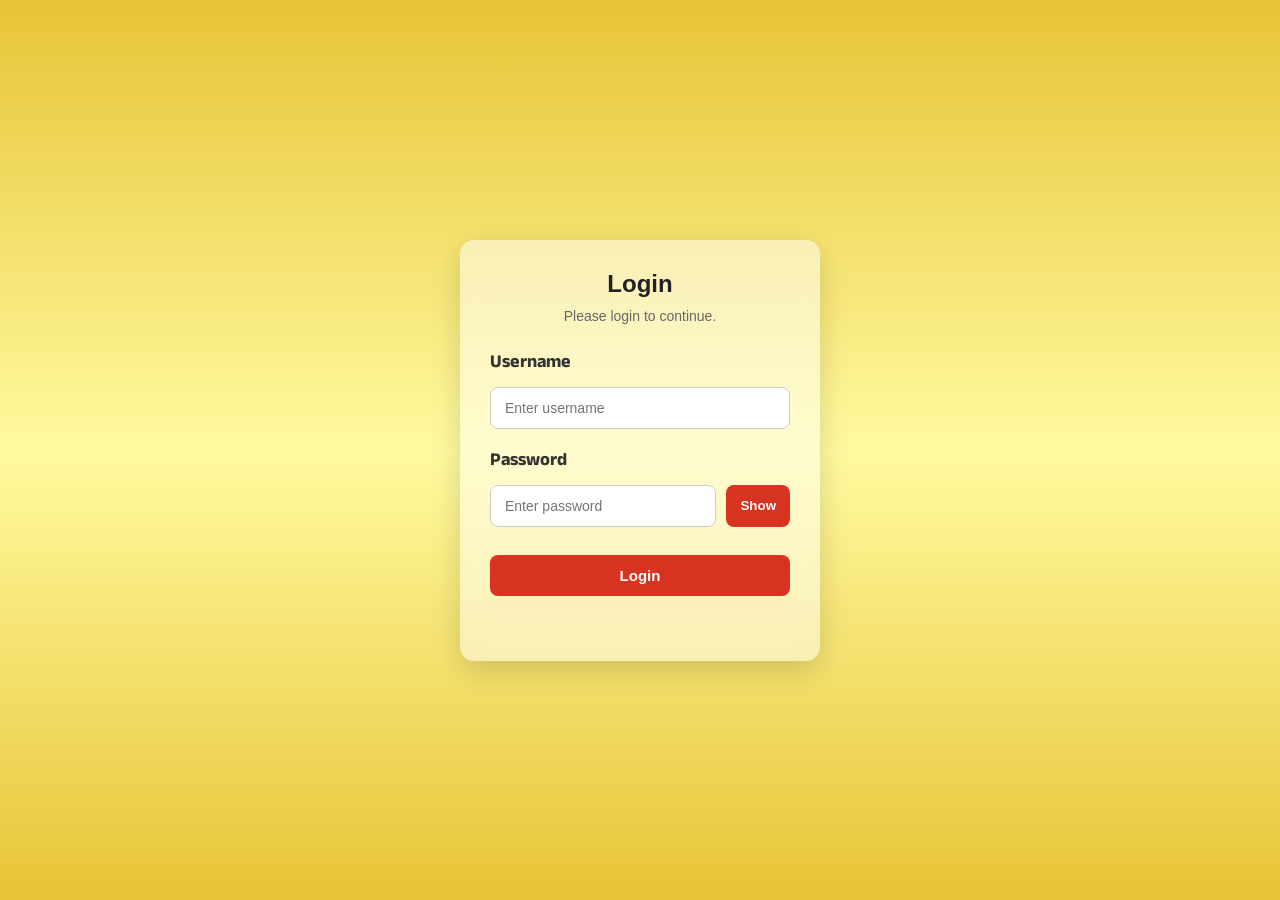
<file: index.html>
<!DOCTYPE html>
<html lang="en">

<head>
    <meta charset="UTF-8" />
    <meta name="viewport" content="width=device-width, initial-scale=1.0" />
    <title>Login</title>
    <link rel="stylesheet"
        href="https://fonts.googleapis.com/css2?family=Anek+Devanagari:wght@400;600;700;800&display=swap">
    <link rel="stylesheet" href="style.css" />
</head>

<body>  
    <!-- Full Page Loader -->
    <div id="pageLoader" class="page-loader" style="display: none;">
        <div class="loader-box">
            <div class="loader-spinner"></div>
            <p id="loaderText">Processing...</p>
        </div>
    </div>

    <!-- LOGIN PAGE -->
    <div id="loginPage">
        <div class="login-container">
            <div class="login-box">
                <h2>Login</h2>
                <p class="subtitle">Please login to continue.</p>
                <form id="loginForm">
                    <div class="input-group">
                        <label for="username">Username</label>
                        <input type="text" id="username" placeholder="Enter username" autocomplete="username">
                    </div>

                    <div class="input-group">
                        <label for="password">Password</label>
                        <div class="password-box">
                            <input type="password" id="password" placeholder="Enter password" autocomplete="current-password">
                            <button type="button" id="togglePassword">Show</button>
                        </div>
                    </div>
                    <button type="submit" class="login-btn" id="loginBtn">
                        <span class="btn-text">Login</span>
                    </button>
                    <p id="message"></p>
                </form>
            </div>
        </div>
    </div>
    <script src="script.js"></script>
</body>

</html>
</file>
<file: style.css>
* {
  margin: 0;
  padding: 0;
  box-sizing: border-box;
}

body {
  max-width: 800px;
  min-height: 100vh;
  margin: 0 auto;
  padding: 16px;
  font-family: 'Anek Devanagari', Arial, sans-serif;
  background: linear-gradient(180deg, #e7c436, #fffa9f, #e7c436);
}

/* LOGIN PAGE */
#loginPage {
  min-height: calc(100vh - 32px);
  display: flex;
  justify-content: center;
  align-items: center;
}

.login-container {
  width: 100%;
  max-width: 400px;
  padding: 20px;
}

.login-box {
  background: rgba(255, 255, 255, 0.49);
  backdrop-filter: blur(10px);
  -webkit-backdrop-filter: blur(10px);
  border-radius: 14px;
  padding: 30px;
  box-shadow: 0 10px 30px rgba(0,0,0,0.15);
}

.login-box h2 {
  text-align: center;
  margin-bottom: 10px;
  color: #222;
  font-family: Arial, sans-serif;
}

.subtitle {
  text-align: center;
  color: #666;
  margin-bottom: 25px;
  font-size: 14px;
  font-family: Arial, sans-serif;
}

/* COMMON INPUTS */
.input-group {
  margin-bottom: 18px;
}

.input-group label {
  display: block;
  margin-bottom: 8px;
  font-weight: 700;
  color: #333;
  font-size: 18px;
}

.input-group input,
.input-group select {
  width: 100%;
  padding: 12px 14px;
  border: 1px solid #ccc;
  border-radius: 8px;
  outline: none;
  font-size: 14px;
  background: #fff;
}

.input-group input:focus,
.input-group select:focus {
  border-color: #008736;
  box-shadow: 0 0 0 3px rgba(0, 135, 54, 0.15);
}

.password-box {
  display: flex;
  gap: 10px;
}

.password-box input {
  flex: 1;
}

.password-box button {
  padding: 0 14px;
  border: none;
  background: #d00c01d4;
  color: white;
  border-radius: 8px;
  cursor: pointer;
  font-weight: 700;
}

.password-box button:hover {
  background: #c30000;
}

.login-btn {
  width: 100%;
  padding: 12px;
  background: #d00c01d4;
  color: white;
  border: none;
  border-radius: 8px;
  font-size: 15px;
  font-weight: bold;
  cursor: pointer;
  margin-top: 10px;
}

.login-btn:hover {
  background: #c30000;
}

#message {
  margin-top: 15px;
  text-align: center;
  font-size: 14px;
  font-weight: 600;
  min-height: 20px;
  font-family: Arial, sans-serif;
}


@media (max-width: 768px) {
  body {
    padding: 12px;
  }

  .form-container,
  .login-box {
    padding: 20px;
  }

  .header h2 {
    font-size: 28px;
  }

  .input-group label {
    font-size: 16px;
  }

  .generate-btn,
  #logoutBtn {
    font-size: 15px;
    padding: 12px 16px;
  }
}

/* =========================
   BUTTON LOADING STATE
========================= */
button.loading {
  position: relative;
  pointer-events: none;
  opacity: 0.9;
}

button.loading .btn-text {
  visibility: hidden;
}

button.loading::after {
  content: "";
  position: absolute;
  top: 50%;
  left: 50%;
  width: 18px;
  height: 18px;
  margin-top: -9px;
  margin-left: -9px;
  border: 3px solid rgba(255, 255, 255, 0.45);
  border-top-color: #fff;
  border-radius: 50%;
  animation: btnSpin 0.7s linear infinite;
}

@keyframes btnSpin {
  to {
    transform: rotate(360deg);
  }
}
/* =========================
   BUTTON LOADING STATE
========================= */
button.loading {
  position: relative;
  pointer-events: none;
  opacity: 0.95;
  color: transparent !important;
}

button.loading .btn-text {
  opacity: 0;
}

button.loading::after {
  content: "";
  position: absolute;
  top: 50%;
  left: 50%;
  width: 20px;
  height: 20px;
  margin-top: -10px;
  margin-left: -10px;
  border: 3px solid rgba(255, 255, 255, 0.35);
  border-top-color: #ffffff;
  border-radius: 50%;
  animation: btnSpin 0.7s linear infinite;
  z-index: 2;
}

@keyframes btnSpin {
  to {
    transform: rotate(360deg);
  }
}

/* =========================
   FULL PAGE LOADER
========================= */
.page-loader {
  position: fixed;
  inset: 0;
  background: rgba(0, 0, 0, 0.45);
  backdrop-filter: blur(6px);
  -webkit-backdrop-filter: blur(6px);
  display: flex;
  justify-content: center;
  align-items: center;
  z-index: 99999;
}

.loader-box {
  width: 260px;
  max-width: 90%;
  background: rgba(255, 255, 255, 0.92);
  border-radius: 18px;
  padding: 28px 24px;
  text-align: center;
  box-shadow: 0 18px 45px rgba(0, 0, 0, 0.2);
}

.loader-spinner {
  width: 56px;
  height: 56px;
  margin: 0 auto 16px;
  border: 5px solid rgba(208, 12, 1, 0.18);
  border-top-color: #d00c01d4;
  border-radius: 50%;
  animation: pageSpin 0.8s linear infinite;
}

#loaderText {
  margin: 0;
  font-size: 16px;
  font-weight: 700;
  color: #222;
}

@keyframes pageSpin {
  to {
    transform: rotate(360deg);
  }
}
</file>
